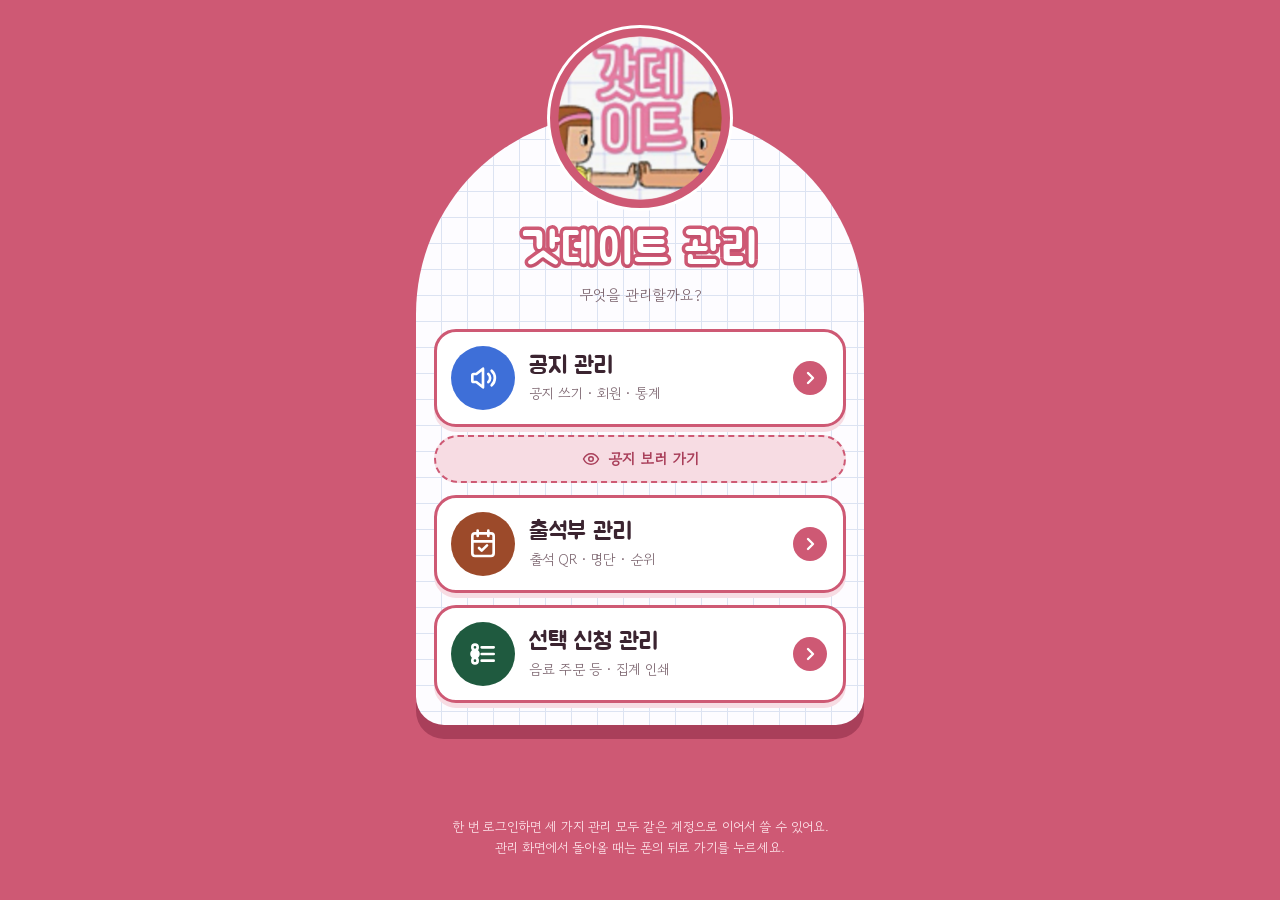
<file: manage/index.html>
<!DOCTYPE html>
<html lang="ko">
<head>
<meta charset="utf-8">
<meta name="color-scheme" content="light dark">
<meta name="viewport" content="width=device-width, initial-scale=1, viewport-fit=cover">
<meta name="robots" content="noindex">
<meta name="theme-color" content="#CE5974">
<title>갓데이트 관리</title>
<link rel="manifest" href="manifest.json">
<link rel="icon" href="icons/icon-192.png">
<link rel="apple-touch-icon" href="icons/apple-touch-icon.png">
<meta name="apple-mobile-web-app-capable" content="yes">
<meta name="mobile-web-app-capable" content="yes">
<meta name="apple-mobile-web-app-title" content="갓데이트 관리">
<link rel="preconnect" href="https://fonts.googleapis.com"><link rel="preconnect" href="https://fonts.gstatic.com" crossorigin>
<link href="https://fonts.googleapis.com/css2?family=Jua&family=Gowun+Dodum&display=swap" rel="stylesheet">
<style>
:root{
  --rose:#CE5974; --rose-deep:#A93F5A; --rose-soft:#F7DCE3;
  --paper:#FDFCFF; --grid:#DCE3F2; --ink:#3B2430; --muted:#7D6670;
  --c-notice:#3E6FD8; --c-attend:#9C4A2A; --c-pick:#1F5A3F;
  --round:"Jua","Gowun Dodum",sans-serif;
  --sans:"Gowun Dodum","Noto Sans KR","Apple SD Gothic Neo","Malgun Gothic",system-ui,sans-serif;
  color-scheme:light dark;
}
*,*::before,*::after{box-sizing:border-box}
html,body{margin:0;min-height:100%}
body{background:var(--rose);color:var(--ink);font-family:var(--sans);font-size:16px;line-height:1.5;-webkit-font-smoothing:antialiased;
  padding:env(safe-area-inset-top,0) 0 env(safe-area-inset-bottom,0)}
a{color:inherit;text-decoration:none}
:focus-visible{outline:3px solid #fff;outline-offset:3px}

.wrap{max-width:480px;margin:0 auto;padding:18px 16px 28px;min-height:100vh;display:flex;flex-direction:column}

/* 모눈종이 시트 — 로고의 하얀 원과 모눈 배경을 옮겨 온 부분 */
.sheet{position:relative;margin-top:96px;background-color:var(--paper);
  background-image:linear-gradient(var(--grid) 1px,transparent 1px),linear-gradient(90deg,var(--grid) 1px,transparent 1px);
  background-size:26px 26px;background-position:-1px -1px;
  border-radius:200px 200px 28px 28px;padding:112px 18px 22px;box-shadow:0 14px 0 var(--rose-deep)}
.logo{position:absolute;left:50%;top:-86px;transform:translateX(-50%);width:180px;height:180px;border-radius:50%;
  border:8px solid var(--rose);background:var(--rose);box-shadow:0 0 0 3px #fff}
.logo img{width:100%;height:100%;border-radius:50%;display:block}

/* 로고처럼 속이 빈 분홍 테두리 글씨 */
h1{margin:0;text-align:center;font-family:var(--round);font-weight:400;font-size:44px;line-height:1.1;letter-spacing:.02em;
  color:#fff;-webkit-text-stroke:7px var(--rose);paint-order:stroke fill;text-shadow:0 3px 0 rgba(169,63,90,.25)}
.lead{text-align:center;margin:10px 0 22px;color:var(--muted);font-size:15px}

.menu{display:grid;gap:12px}
.tile{display:grid;grid-template-columns:64px 1fr auto;align-items:center;gap:14px;background:#fff;border:3px solid var(--rose);
  border-radius:22px;padding:14px 16px 14px 14px;box-shadow:0 5px 0 var(--rose-soft);transition:transform .08s,box-shadow .08s}
.tile:active{transform:translateY(4px);box-shadow:0 1px 0 var(--rose-soft)}
.badge{width:64px;height:64px;border-radius:50%;display:grid;place-items:center;color:#fff}
.badge svg{width:32px;height:32px}
.b-notice{background:var(--c-notice)}.b-attend{background:var(--c-attend)}.b-pick{background:var(--c-pick)}
.tile b{display:block;font-family:var(--round);font-weight:400;font-size:24px;line-height:1.2;color:var(--ink)}
.tile small{display:block;color:var(--muted);font-size:14px;margin-top:2px;word-break:keep-all}
.go{width:34px;height:34px;border-radius:50%;background:var(--rose);color:#fff;display:grid;place-items:center}
.go svg{width:16px;height:16px}

.notice-wrap{display:grid;gap:8px}
.view{display:flex;align-items:center;justify-content:center;gap:8px;border-radius:999px;padding:11px 14px;
  background:var(--rose-soft);color:var(--rose-deep);font-weight:700;font-size:15px;border:2px dashed var(--rose)}
.view svg{width:18px;height:18px}

.foot{margin-top:auto;padding-top:22px;text-align:center;color:#FFE8EE;font-size:13px;line-height:1.6;word-break:keep-all}

@media (prefers-reduced-motion:reduce){.tile{transition:none}}
@media (max-width:360px){h1{font-size:38px}.tile{grid-template-columns:52px 1fr auto}.badge{width:52px;height:52px}.tile b{font-size:21px}}

/* 다크 모드: 브라우저가 색을 억지로 바꾸지 않도록 밤 버전 제공 */
@media (prefers-color-scheme:dark){
  :root{--rose:#B84A64;--rose-deep:#7E2E44;--rose-soft:#4A2533;--paper:#2A1E24;--grid:#3A2B33;--ink:#F7E9EE;--muted:#CDB3BE}
  .tile{background:#33242B}
  h1{color:#2A1E24;-webkit-text-stroke-color:#F08AA3}
  .view{color:#F7C3D0}
}
</style>
</head>
<body>
<main class="wrap">
  <section class="sheet">
    <div class="logo"><img src="logo.png" alt="갓데이트"></div>
    <h1>갓데이트 관리</h1>
    <p class="lead">무엇을 관리할까요?</p>

    <nav class="menu" aria-label="관리 선택">
      <div class="notice-wrap">
        <a class="tile" href="../admin/">
          <span class="badge b-notice"><svg viewBox="0 0 24 24" fill="none" stroke="currentColor" stroke-width="2" stroke-linecap="round" stroke-linejoin="round"><path d="M4 10v4a1 1 0 0 0 1 1h2l5 4V5L7 9H5a1 1 0 0 0-1 1z"/><path d="M16 9a4 4 0 0 1 0 6"/><path d="M18.5 6.5a7.5 7.5 0 0 1 0 11"/></svg></span>
          <span><b>공지 관리</b><small>공지 쓰기 · 회원 · 통계</small></span>
          <span class="go" aria-hidden="true"><svg viewBox="0 0 16 16" fill="none" stroke="currentColor" stroke-width="2.4" stroke-linecap="round" stroke-linejoin="round"><path d="M6 3l5 5-5 5"/></svg></span>
        </a>
        <a class="view" href="../">
          <svg viewBox="0 0 24 24" fill="none" stroke="currentColor" stroke-width="2" stroke-linecap="round" stroke-linejoin="round"><path d="M2 12s3.5-7 10-7 10 7 10 7-3.5 7-10 7S2 12 2 12z"/><circle cx="12" cy="12" r="3"/></svg>
          공지 보러 가기
        </a>
      </div>

      <a class="tile" href="../attend/admin.html">
        <span class="badge b-attend"><svg viewBox="0 0 24 24" fill="none" stroke="currentColor" stroke-width="2" stroke-linecap="round" stroke-linejoin="round"><rect x="4" y="4" width="16" height="17" rx="2"/><path d="M8 2v4M16 2v4M4 10h16"/><path d="M9 15l2 2 4-4"/></svg></span>
        <span><b>출석부 관리</b><small>출석 QR · 명단 · 순위</small></span>
        <span class="go" aria-hidden="true"><svg viewBox="0 0 16 16" fill="none" stroke="currentColor" stroke-width="2.4" stroke-linecap="round" stroke-linejoin="round"><path d="M6 3l5 5-5 5"/></svg></span>
      </a>

      <a class="tile" href="../drink/admin.html">
        <span class="badge b-pick"><svg viewBox="0 0 24 24" fill="none" stroke="currentColor" stroke-width="2" stroke-linecap="round" stroke-linejoin="round"><circle cx="6" cy="7" r="2"/><circle cx="6" cy="17" r="2"/><path d="M11 7h9M11 17h9"/><circle cx="6" cy="12" r="2.6" fill="currentColor"/><path d="M11 12h9"/></svg></span>
        <span><b>선택 신청 관리</b><small>음료 주문 등 · 집계 인쇄</small></span>
        <span class="go" aria-hidden="true"><svg viewBox="0 0 16 16" fill="none" stroke="currentColor" stroke-width="2.4" stroke-linecap="round" stroke-linejoin="round"><path d="M6 3l5 5-5 5"/></svg></span>
      </a>
    </nav>
  </section>

  <p class="foot">한 번 로그인하면 세 가지 관리 모두 같은 계정으로 이어서 쓸 수 있어요.<br>관리 화면에서 돌아올 때는 폰의 뒤로 가기를 누르세요.</p>
</main>
<script>if('serviceWorker' in navigator){ addEventListener('load',()=>navigator.serviceWorker.register('sw.js').catch(()=>{})); }</script>
</body>
</html>
</file>
